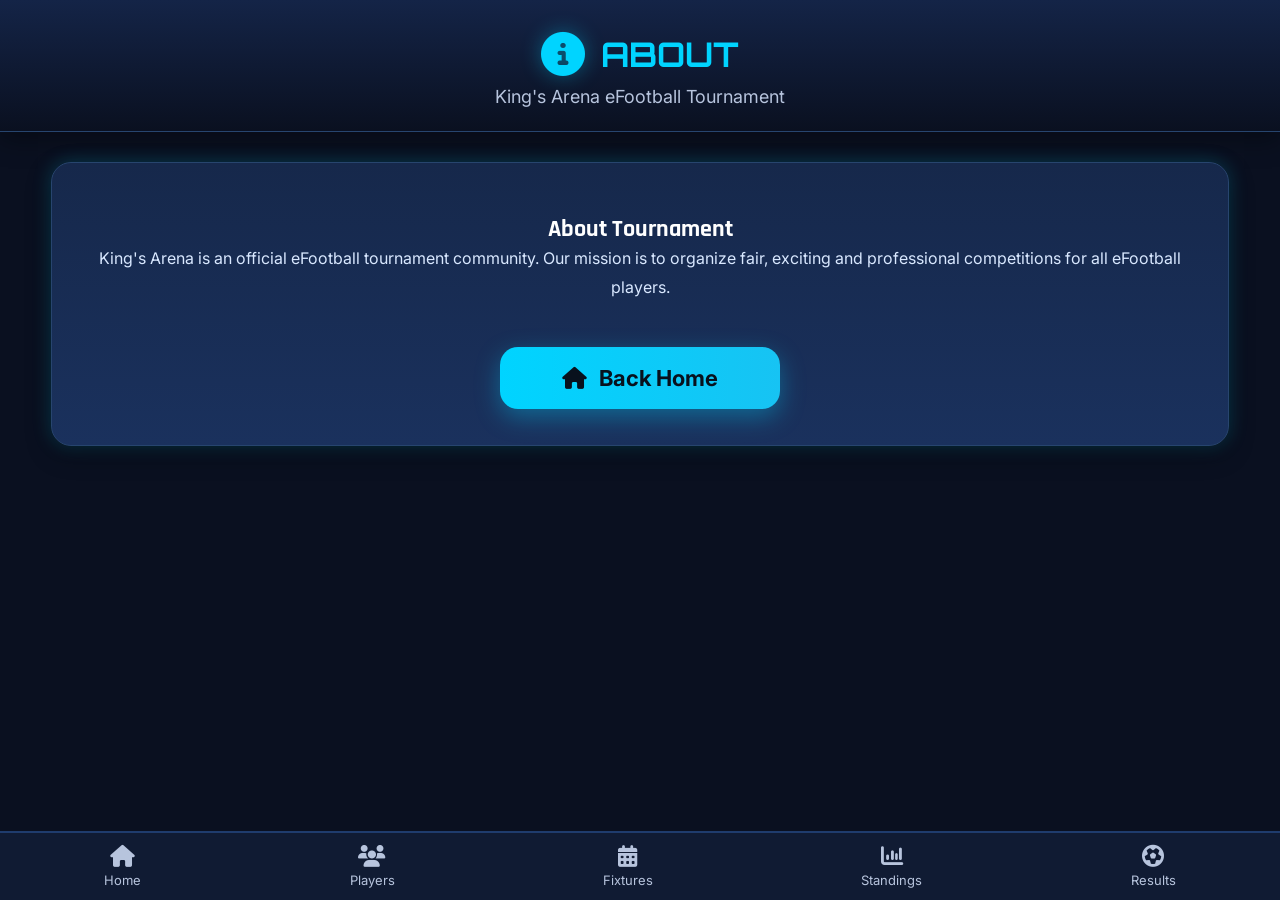
<file: about.html>
<!DOCTYPE html>
<html lang="en">
<head>
<meta charset="UTF-8">
<meta name="viewport" content="width=device-width, initial-scale=1.0">
<title>About - King's Arena</title>

<link rel="stylesheet" href="style.css">

<link rel="stylesheet"
href="https://cdnjs.cloudflare.com/ajax/libs/font-awesome/6.5.2/css/all.min.css">
</head>

<body>

<header class="header">
<div class="logo">
<i class="fa-solid fa-circle-info"></i>
<h1>ABOUT</h1>
</div>

<p class="subtitle">
King's Arena eFootball Tournament
</p>
</header>

<section class="hero">
<h2>About Tournament</h2>

<p style="line-height:1.8;color:#d9e8ff;text-align:center;">
King's Arena is an official eFootball tournament community.
Our mission is to organize fair, exciting and professional
competitions for all eFootball players.
</p>

<br>

<a href="index.html" class="join-btn">
<i class="fa-solid fa-house"></i>
Back Home
</a>

</section>
<nav class="bottom-nav">

<a href="index.html">
<i class="fa-solid fa-house"></i>
<span>Home</span>
</a>

<a href="players.html">
<i class="fa-solid fa-users"></i>
<span>Players</span>
</a>

<a href="fixtures.html">
<i class="fa-solid fa-calendar-days"></i>
<span>Fixtures</span>
</a>

<a href="standings.html">
<i class="fa-solid fa-chart-column"></i>
<span>Standings</span>
</a>

<a href="results.html">
<i class="fa-solid fa-futbol"></i>
<span>Results</span>
</a>

</nav>
</body>
</html>
</file>
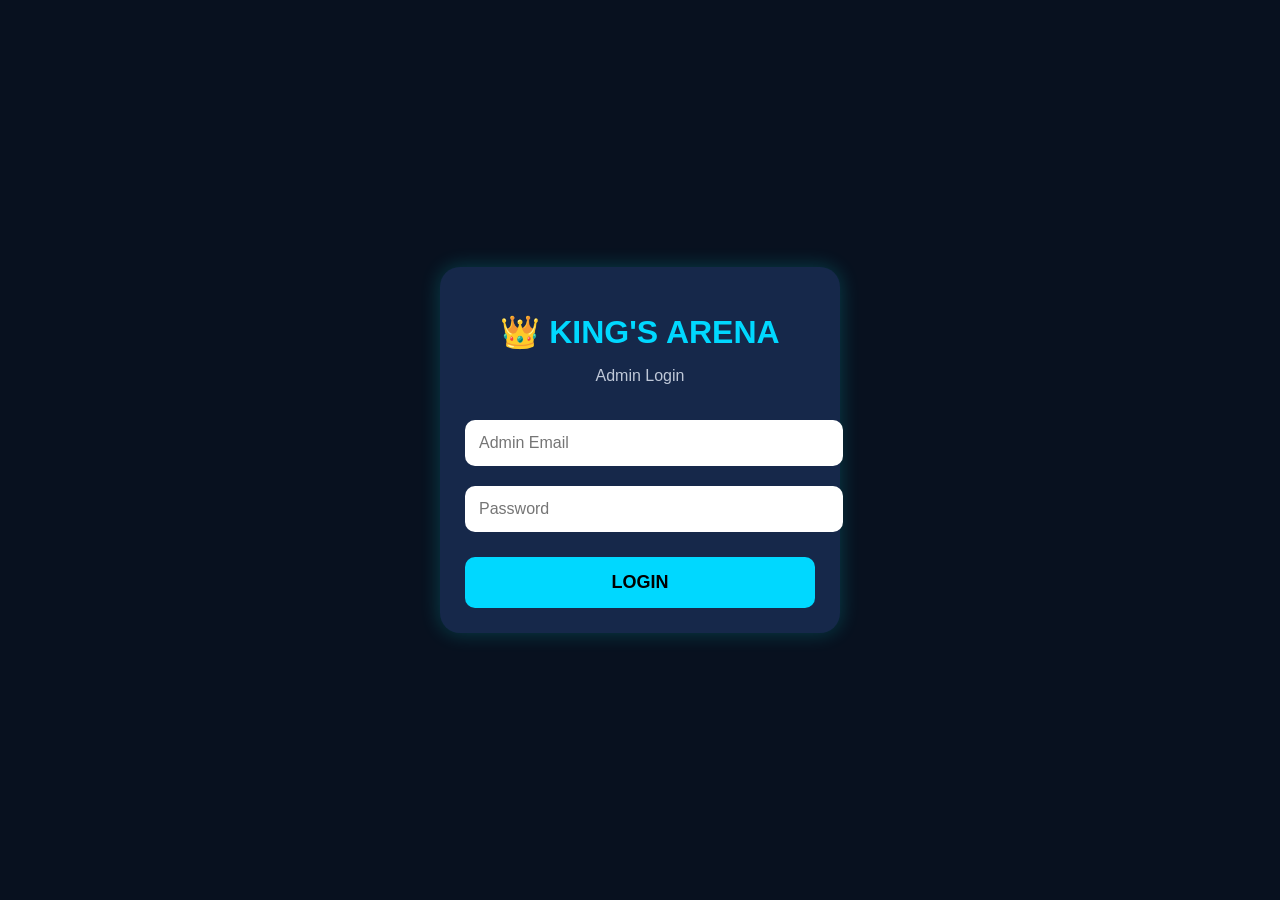
<file: admin.html>
<!DOCTYPE html>
<html lang="en">
<head>
<meta charset="UTF-8">
<meta name="viewport" content="width=device-width, initial-scale=1.0">
<title>King's Arena Admin</title>

<style>
body{
    margin:0;
    background:#08111f;
    font-family:Arial,sans-serif;
    color:white;
    display:flex;
    justify-content:center;
    align-items:center;
    height:100vh;
}

.box{
    width:90%;
    max-width:350px;
    background:#16284a;
    padding:25px;
    border-radius:20px;
    text-align:center;
    box-shadow:0 0 20px rgba(0,255,255,.2);
}

h1{
    color:#00d8ff;
    margin-bottom:5px;
}

p{
    color:#bfc8d8;
    margin-bottom:25px;
}

input{
    width:100%;
    padding:14px;
    margin:10px 0;
    border:none;
    border-radius:10px;
    font-size:16px;
}

button{
    width:100%;
    padding:15px;
    background:#00d8ff;
    color:black;
    font-size:18px;
    font-weight:bold;
    border:none;
    border-radius:10px;
    cursor:pointer;
    margin-top:15px;
}

button:hover{
    background:#00bfe2;
}
</style>

</head>

<body>

<div class="box">

<h1>👑 KING'S ARENA</h1>

<p>Admin Login</p>

<form id="loginForm">

<input type="email" placeholder="Admin Email" required>

<input type="password" placeholder="Password" required>

<button type="submit">LOGIN</button>

</form>

</div>
<script>
document.getElementById("loginForm").addEventListener("submit", function(e){
    e.preventDefault();
    window.location.href = "dashboard.html";
});
                               </script>
</body>
  </html>
</file>
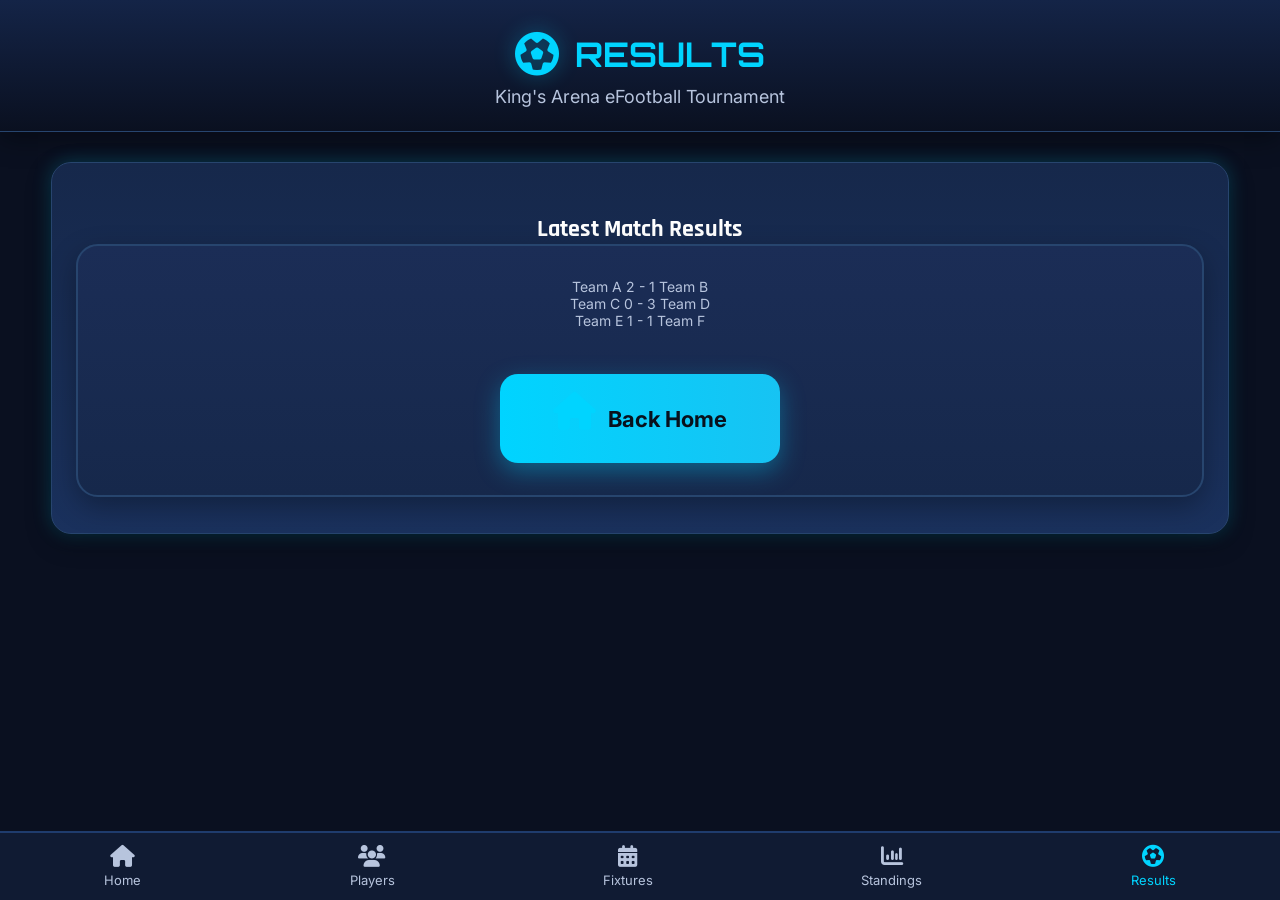
<file: results.html>
<!DOCTYPE html>
<html lang="en">
<head>
<meta charset="UTF-8">
<meta name="viewport" content="width=device-width, initial-scale=1.0">
<title>Results - King's Arena</title>

<link rel="stylesheet" href="style.css">
<link rel="stylesheet" href="https://cdnjs.cloudflare.com/ajax/libs/font-awesome/6.5.2/css/all.min.css">
</head>

<body>

<header class="header">
<div class="logo">
<i class="fa-solid fa-futbol"></i>
<h1>RESULTS</h1>
</div>

<p class="subtitle">King's Arena eFootball Tournament</p>
</header>

<section class="hero">

<h2>Latest Match Results</h2>

<div class="card">

<p>Team A 2 - 1 Team B</p>
<p>Team C 0 - 3 Team D</p>
<p>Team E 1 - 1 Team F</p>

<br>

<a href="index.html" class="join-btn">
<i class="fa-solid fa-house"></i>
Back Home
</a>

</div>

</section>

<nav class="bottom-nav">

<a href="index.html">
<i class="fa-solid fa-house"></i>
<span>Home</span>
</a>

<a href="players.html">
<i class="fa-solid fa-users"></i>
<span>Players</span>
</a>

<a href="fixtures.html">
<i class="fa-solid fa-calendar-days"></i>
<span>Fixtures</span>
</a>

<a href="standings.html">
<i class="fa-solid fa-chart-column"></i>
<span>Standings</span>
</a>

<a href="results.html" class="active">
<i class="fa-solid fa-futbol"></i>
<span>Results</span>
</a>

</nav>

</body>
</html>
</file>
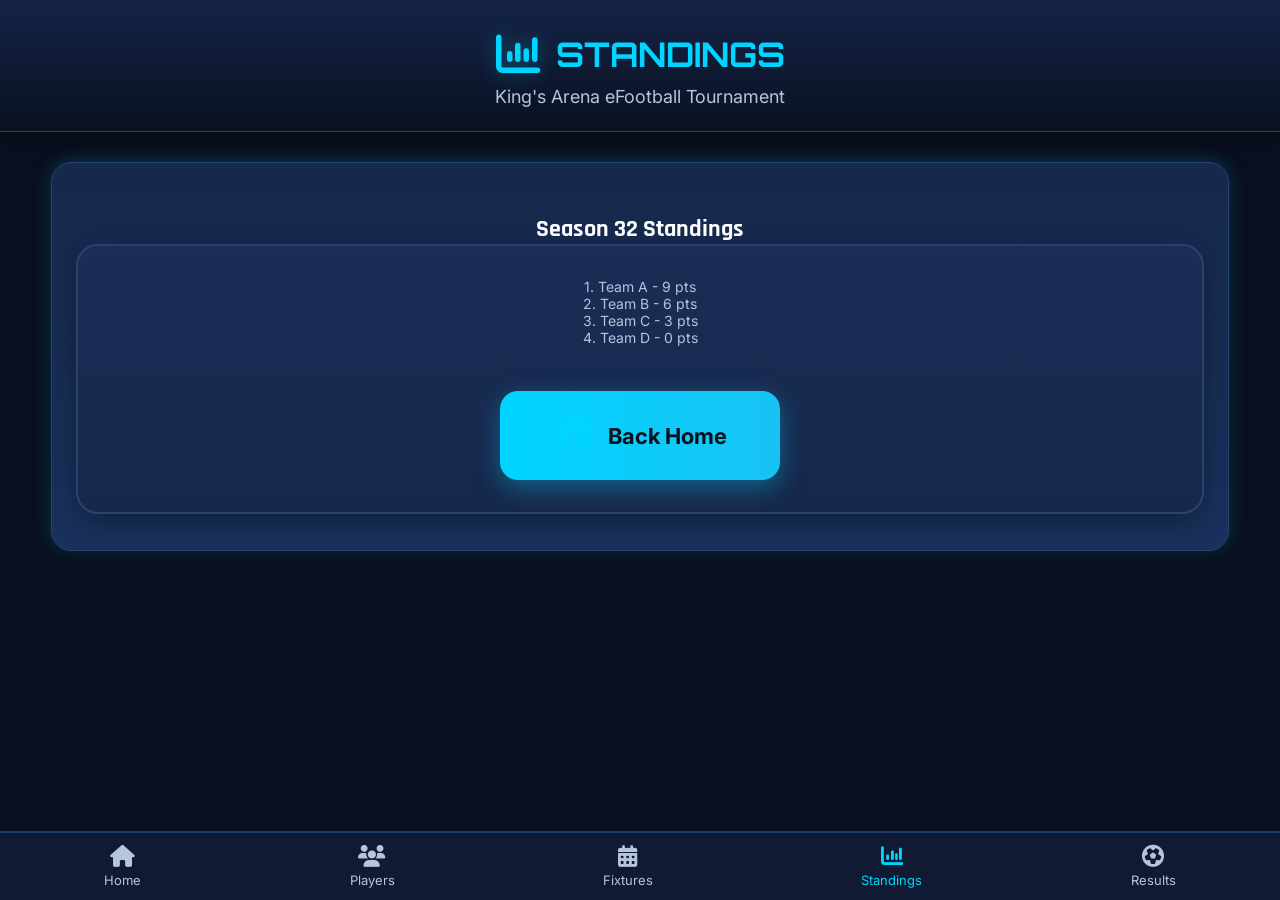
<file: standings.html>
<!DOCTYPE html>
<html lang="en">
<head>
<meta charset="UTF-8">
<meta name="viewport" content="width=device-width, initial-scale=1.0">
<title>Standings - King's Arena</title>

<link rel="stylesheet" href="style.css">
<link rel="stylesheet" href="https://cdnjs.cloudflare.com/ajax/libs/font-awesome/6.5.2/css/all.min.css">
</head>

<body>

<header class="header">
<div class="logo">
<i class="fa-solid fa-chart-column"></i>
<h1>STANDINGS</h1>
</div>

<p class="subtitle">King's Arena eFootball Tournament</p>
</header>

<section class="hero">

<h2>Season 32 Standings</h2>

<div class="card">

<p>1. Team A - 9 pts</p>
<p>2. Team B - 6 pts</p>
<p>3. Team C - 3 pts</p>
<p>4. Team D - 0 pts</p>

<br>

<a href="index.html" class="join-btn">
<i class="fa-solid fa-house"></i>
Back Home
</a>

</div>

</section>

<nav class="bottom-nav">

<a href="index.html">
<i class="fa-solid fa-house"></i>
<span>Home</span>
</a>

<a href="players.html">
<i class="fa-solid fa-users"></i>
<span>Players</span>
</a>

<a href="fixtures.html">
<i class="fa-solid fa-calendar-days"></i>
<span>Fixtures</span>
</a>

<a href="standings.html" class="active">
<i class="fa-solid fa-chart-column"></i>
<span>Standings</span>
</a>

<a href="results.html">
<i class="fa-solid fa-futbol"></i>
<span>Results</span>
</a>

</nav>

</body>
  </html>
</file>
<file: style.css>
/* =====================================================
   KING'S ARENA DESIGN SYSTEM v1.0
===================================================== */
@import url('https://fonts.googleapis.com/css2?family=Inter:wght@400;500;600;700&family=Orbitron:wght@600;700;800&family=Rajdhani:wght@500;600;700&display=swap');
:root{

  /* ===== Colors ===== */

  --bg:#0A1020;
  --surface:#16284B;
  --surface-hover:#1D3461;

  --primary:#00D4FF;
  --secondary:#7B61FF;

  --success:#00E676;
  --warning:#FFC107;
  --danger:#FF3B30;

  --text:#FFFFFF;
  --text-secondary:#B7C4DD;

  --border:#27456E;

  /* ===== Radius ===== */

  --radius-sm:12px;
  --radius-md:16px;
  --radius-lg:20px;
  --radius-xl:28px;

  /* ===== Shadow ===== */

  --shadow:
  0 8px 24px rgba(0,0,0,.35);

  --glow:
  0 0 18px rgba(0,212,255,.25);

  /* ===== Transition ===== */

  --transition:.30s ease;

}
*{
    margin:0;
    padding:0;
    box-sizing:border-box;
}

body{
    background:var(--bg);
    color:var(--text);
    font-family:'Inter', sans-serif;
    padding-bottom:90px;
}
a{
    text-decoration:none;
}

.header{
    text-align:center;
    padding:32px 20px 24px;

    background:
    linear-gradient(
        180deg,
        #142447 0%,
        #0A1020 100%
    );

    border-bottom:1px solid var(--border);

    box-shadow:var(--shadow);
}

.logo{
    display:flex;
    justify-content:center;
    align-items:center;
    gap:16px;
}

.logo i{
    color:var(--primary);
    font-size:44px;
    filter:drop-shadow(0 0 10px rgba(0,212,255,.35));
    transition:var(--transition);
}
.logo h1{
    color:var(--primary);
    font-size:34px;
    font-family:'Orbitron', sans-serif;
    font-weight:700;
}

.subtitle{
    margin-top:10px;
    color:#b7c4dd;
    font-size:18px;
}

.hero{
    width:92%;
    margin:30px auto;

    padding:36px 24px;

    text-align:center;

    background:
    linear-gradient(
        180deg,
        var(--surface) 0%,
        #1A315D 100%
    );

    border:1px solid var(--border);

    border-radius:var(--radius-lg);

    box-shadow:
    var(--shadow),
    var(--glow);
}

.season{
    font-size:42px;
    font-weight:bold;
    color:#00d4ff;
}

.hero h2{
    margin-top:15px;
    color:var(--text);
    font-family:'Rajdhani', sans-serif;
    font-size:24px;
    font-weight:700;
}

.join-btn{
    display:inline-flex;
    align-items:center;
    justify-content:center;
    gap:12px;

    margin-top:25px;

    padding:18px 42px;
    min-width:280px;

    border-radius:18px;

    background:linear-gradient(
        90deg,
        #00D4FF,
        #17C3F3
    );

    color:#08111d;

    font-size:22px;
    font-weight:700;

    box-shadow:0 8px 24px rgba(0,212,255,.35);

    transition:var(--transition);
}

.join-btn:hover{
    transform:translateY(-3px);
    box-shadow:0 12px 28px rgba(0,212,255,.45);
}
.menu-grid{
    width:92%;
    margin:30px auto;
    display:grid;
    grid-template-columns:repeat(2,1fr);
    gap:18px;
}

.card{
    position:relative;

    background:linear-gradient(
        180deg,
        #1b2d56 0%,
        #16284b 100%
    );

    border:2px solid #27456e;

    border-radius:22px;

    padding:32px 18px;

    text-align:center;

    overflow:hidden;

    transition:var(--transition);

    box-shadow:
        0 10px 28px rgba(0,0,0,.30);
}

.card:hover{

    transform:translateY(-8px);

    border-color:var(--primary);

    box-shadow:
        0 0 22px rgba(0,212,255,.22),
        0 16px 36px rgba(0,0,0,.35);

}
.card i{
    font-size:38px;
    color:#00d4ff;
    margin-bottom:15px;
}

.card h3{
    color:#ffffff;
    font-size:22px;
    margin-bottom:8px;
}

.card p{
    color:#b7c4dd;
    font-size:14px;
}

.bottom-nav{
    position:fixed;
    left:0;
    right:0;
    bottom:0;
    background:#101b33;
    display:flex;
    justify-content:space-around;
    padding:12px 0;
    border-top:2px solid #1f3c6d;
}

.bottom-nav a{
    color:#b7c4dd;
    display:flex;
    flex-direction:column;
    align-items:center;
    gap:5px;
    font-size:13px;
}

.bottom-nav a i{
    font-size:22px;
}

.bottom-nav a.active,
.bottom-nav a:hover{
    color:#00d4ff;
}
.mode-switch{
  display:flex;
  justify-content:center;
  gap:10px;
  margin:25px 0;
}

.mode-switch a{
  text-decoration:none;
  padding:12px 28px;
  border-radius:30px;
  background:#1b2745;
  color:#fff;
  font-weight:bold;
  border:2px solid #00d4ff;
}

.mode-switch a.active{
  background:#fff;
  color:#111;
}
/* ===== Fixture Cards ===== */

#fixtureList{
    display:flex;
    flex-direction:column;
    gap:16px;
    margin-top:20px;
}

.fixture-card{
    background:#101b33;
    border:1px solid #1f3c6d;
    border-radius:16px;
    padding:16px;
    box-shadow:0 4px 12px rgba(0,0,0,.25);
}

.fixture-top{
    display:flex;
    justify-content:space-between;
    align-items:center;
    color:#00d4ff;
    font-weight:bold;
    margin-bottom:14px;
}

.fixture-body{
    display:flex;
    justify-content:space-between;
    align-items:center;
    font-size:18px;
    font-weight:bold;
}

.fixture-body div{
    flex:1;
}

.fixture-body div:first-child{
    text-align:left;
}

.fixture-body div:last-child{
    text-align:right;
}

.vs{
    flex:0;
    padding:0 15px;
    color:#ffd700;
    font-weight:bold;
    }
.fixture-card{
    background:linear-gradient(180deg,#17284b,#0f1b33);
    border:1px solid #27508a;
    border-radius:22px;
    padding:20px;
    box-shadow:0 10px 30px rgba(0,0,0,.35);
    transition:.3s;
}

.fixture-card:hover{
    transform:translateY(-4px);
    border-color:#00d4ff;
}

.fixture-top{
    display:flex;
    justify-content:space-between;
    align-items:center;
    margin-bottom:18px;
    color:#00d4ff;
    font-weight:bold;
}

.fixture-body{
    display:flex;
    justify-content:space-between;
    align-items:center;
}

.team{
    flex:1;
    font-size:18px;
    font-weight:700;
    color:#fff;
}

.team:first-child{
    text-align:left;
}

.team:last-child{
    text-align:right;
}

.vs{
    width:70px;
    text-align:center;
    font-size:22px;
    font-weight:800;
    color:#FFC107;
}
.player-photo{
    position:relative;
    width:70px;
    height:70px;
    margin:0 auto 10px;
}

.player-photo img{
    width:70px;
    height:70px;
    object-fit:cover;
    border-radius:50%;
    border:2px solid #00d4ff;
}

.team-logo{
    position:absolute;
    width:24px !important;
    height:24px !important;
    right:-4px;
    bottom:-4px;
    border-radius:50%;
    border:2px solid #fff;
    background:#fff;
}

.player-name{
    font-size:18px;
    font-weight:700;
    color:#fff;
}

.team-name{
    font-size:14px;
    color:#9ecfff;
    margin-top:4px;
       }
.group-buttons{
display:grid;
grid-template-columns:repeat(2,1fr);
gap:12px;
margin-bottom:20px;
}

.group-buttons button{
padding:14px;
border:2px solid #00d9ff;
border-radius:14px;
background:#16264a;
color:#fff;
font-size:16px;
font-weight:700;
cursor:pointer;
transition:.3s;
}

.group-buttons button:hover,
.group-buttons button.active{
background:#00d9ff;
color:#081323;
box-shadow:0 0 15px #00d9ff;
}

#players-list{
margin-top:20px;
}
.player-card{
    background:#16264a;
    border:2px solid #00d9ff;
    border-radius:18px;
    padding:18px;
    margin-bottom:18px;
    text-align:center;
}

.player-images{
    position:relative;
    width:110px;
    margin:0 auto 15px;
}

.player-photo{
    width:100px;
    height:100px;
    border-radius:50%;
    object-fit:cover;
    border:3px solid #00d9ff;
}

.team-logo{
    width:36px;
    height:36px;
    position:absolute;
    right:0;
    bottom:0;
    border-radius:50%;
    background:#fff;
    border:2px solid #fff;
}

.telegram-btn{
    display:block;
    margin-top:15px;
    padding:10px;
    background:#00d9ff;
    color:#081323;
    text-decoration:none;
    border-radius:10px;
    font-weight:bold;
}
.match-status{
    display:inline-block;
    padding:6px 12px;
    background:#00d9ff;
    color:#081323;
    font-size:12px;
    font-weight:700;
    border-radius:20px;
    margin-bottom:10px;
    box-shadow:0 0 12px #00d9ff;
}

.score{
    font-size:28px;
    font-weight:800;
    color:#ffffff;
    letter-spacing:2px;
}

.vs{
    display:flex;
    flex-direction:column;
    align-items:center;
    justify-content:center;
    gap:10px;
    min-width:100px;
}
</file>
